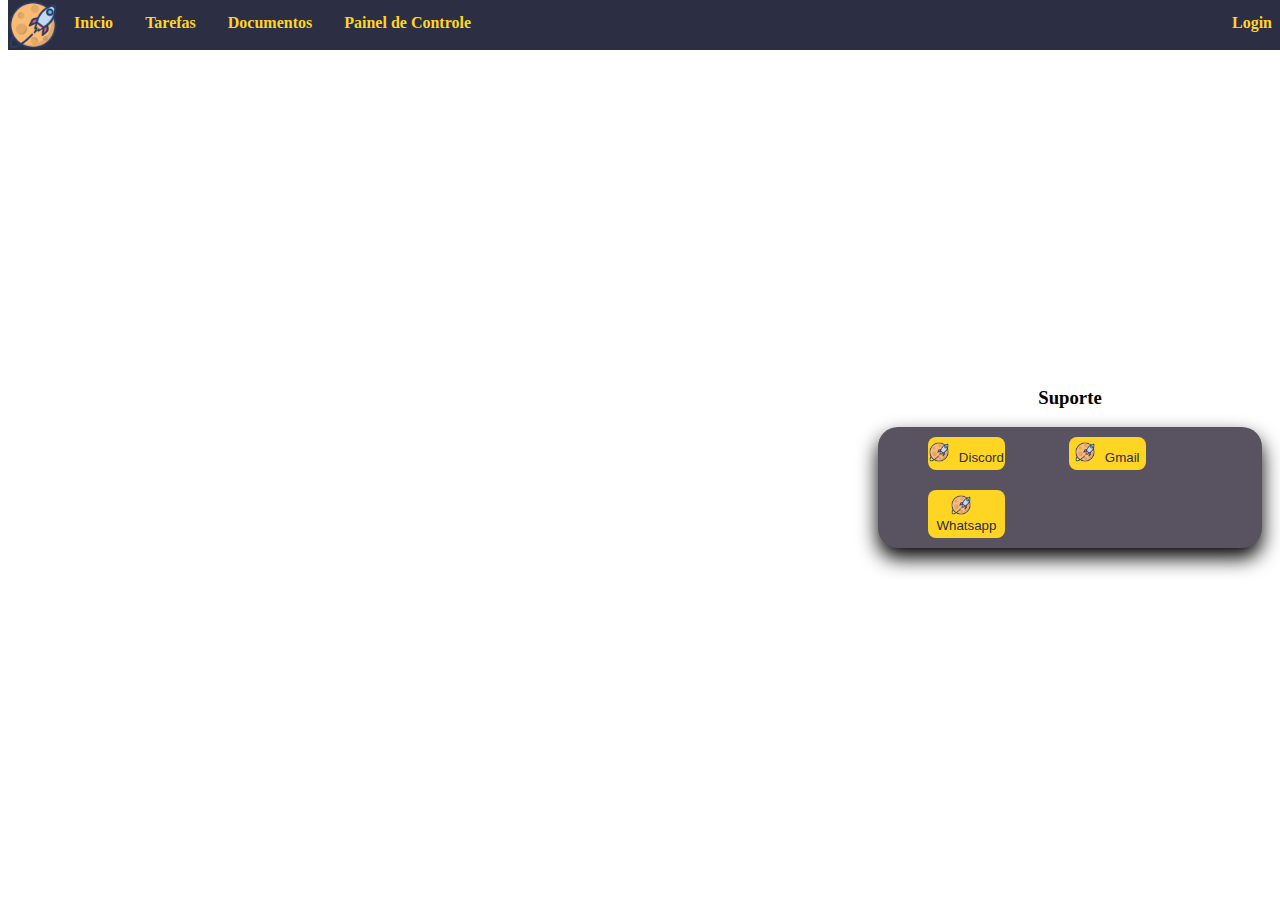
<file: index.html>
<!DOCTYPE html>
<html lang="pt-br">
<head>
    <meta charset="UTF-8">
    <meta http-equiv="X-UA-Compatible" content="IE=edge">
    <meta name="viewport" content="width=device-width, initial-scale=1.0">
    <link href="https://cdn.jsdelivr.net/npm/bootstrap@5.0.2/dist/css/bootstrap.min.css" rel="stylesheet" integrity="sha384-EVSTQN3/azprG1Anm3QDgpJLIm9Nao0Yz1ztcQTwFspd3yD65VohhpuuCOmLASjC" crossorigin="anonymous">
    <script src="https://cdn.jsdelivr.net/npm/bootstrap@5.0.2/dist/js/bootstrap.bundle.min.js" integrity="sha384-MrcW6ZMFYlzcLA8Nl+NtUVF0sA7MsXsP1UyJoMp4YLEuNSfAP+JcXn/tWtIaxVXM" crossorigin="anonymous"></script>
    <link href="index.css" rel="stylesheet">
    <link rel="icon" href="img/spaceship.png">
    <title>Spaceship</title>
</head>
<body>
    <ul><!--CÓDIGO DA BARRA DE MENU SUPERIOR-->
        <img src="img/spaceship.png" style="float:left" class="logo-bar">
        <li><a href="index.html">Inicio</a></li>
        <li><a href="central-tarefas.html">Tarefas</a></li>
        <li><a href="documentos.html">Documentos</a></li>
        <li><a href="#">Painel de Controle</a></li>
        <li style="float:right"><a href="login.html" class="active">Login</a></li>
    </ul>

    <!--CAIXA DOS APPS DE SUPORTE-->
    <div class="main-apps">
        <div class="app-titulo">
            <h3>Suporte</h3>
        </div>
        <div class="select-apps">
            <button class="app"><img class="icon-apps" src="img/spaceship.png"><a href="https://discord.gg/FmuArm5rSF">Discord</a></button>
            <button class="app"><img class="icon-apps" src="img/spaceship.png"><a href="#">Gmail</a></button>
            <button class="app"><img class="icon-apps" src="img/spaceship.png"><a href="#">Whatsapp</a></button>
        </div>
    </div>
    
    



</body>
</html>
</file>
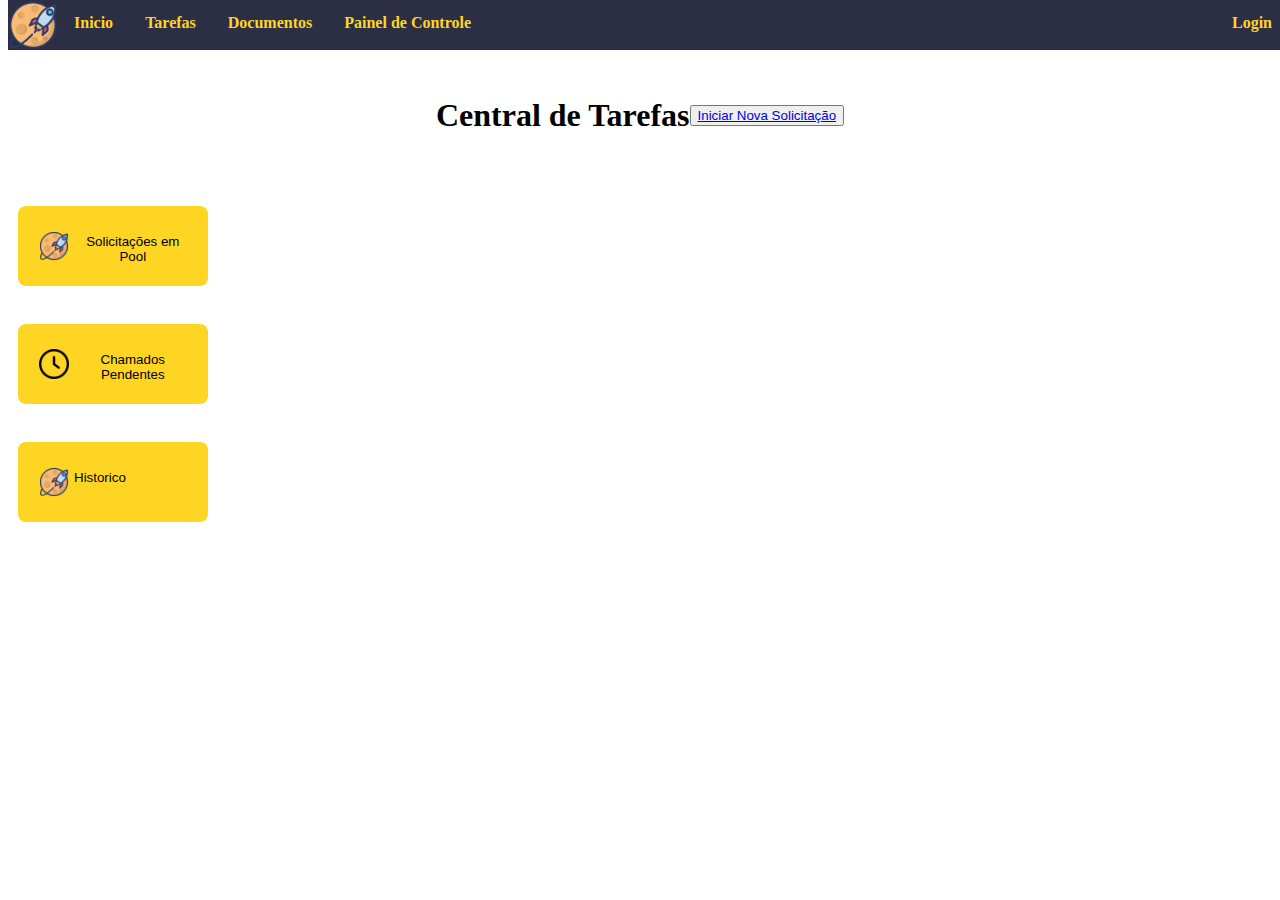
<file: central-tarefas.html>
<!DOCTYPE html>
<html lang="pt-br">
<head>
    <meta charset="UTF-8">
    <meta http-equiv="X-UA-Compatible" content="IE=edge">
    <meta name="viewport" content="width=device-width, initial-scale=1.0">
    <link href="https://cdn.jsdelivr.net/npm/bootstrap@5.0.2/dist/css/bootstrap.min.css" rel="stylesheet" integrity="sha384-EVSTQN3/azprG1Anm3QDgpJLIm9Nao0Yz1ztcQTwFspd3yD65VohhpuuCOmLASjC" crossorigin="anonymous">
    <script src="https://cdn.jsdelivr.net/npm/bootstrap@5.0.2/dist/js/bootstrap.bundle.min.js" integrity="sha384-MrcW6ZMFYlzcLA8Nl+NtUVF0sA7MsXsP1UyJoMp4YLEuNSfAP+JcXn/tWtIaxVXM" crossorigin="anonymous"></script>
    <link href="index.css" rel="stylesheet">
    <link href="central-tarefas.css" rel="stylesheet">
    <link rel="icon" href="img/spaceship.png">
    <title>Spaceship</title>
</head>
<body>
    <ul><!--CÓDIGO DA BARRA DE MENU SUPERIOR-->
        <img src="img/spaceship.png" style="float:left" class="logo-bar">
        <li><a href="index.html">Inicio</a></li>
        <li><a href="central-tarefas.html">Tarefas</a></li>
        <li><a href="#">Documentos</a></li>
        <li><a href="#">Painel de Controle</a></li>
        <li style="float:right"><a href="login.html" class="active">Login</a></li>
    </ul>
    <br>
    <div class="central-main">
        <h1 class="titulo-tarefas">Central de Tarefas</h1>
        <button style="float:right" class="iniciar-chamado"><a href="novo-chamado.html">Iniciar Nova Solicitação</a></button>
    </div>
    <div class="btn-opcoes">
        <button class="iniciar-chamado2"><img src="/img/spaceship.png" alt="PLACEHOLDER" class="imgButton" ><a href="./novo-chamado.html">Solicitações em Pool</a></button><br>
        <button class="iniciar-chamado2"><img src="/img/concluir.png" alt="PLACEHOLDER" class="imgButton"><a>Chamados Pendentes</a></button><br>   
        <button class="iniciar-chamado2"><img src="/img/spaceship.png" alt="PLACEHOLDER" class="imgButton"><a>Historico</a></button>
    </div>
    

</body>
</html>
</file>
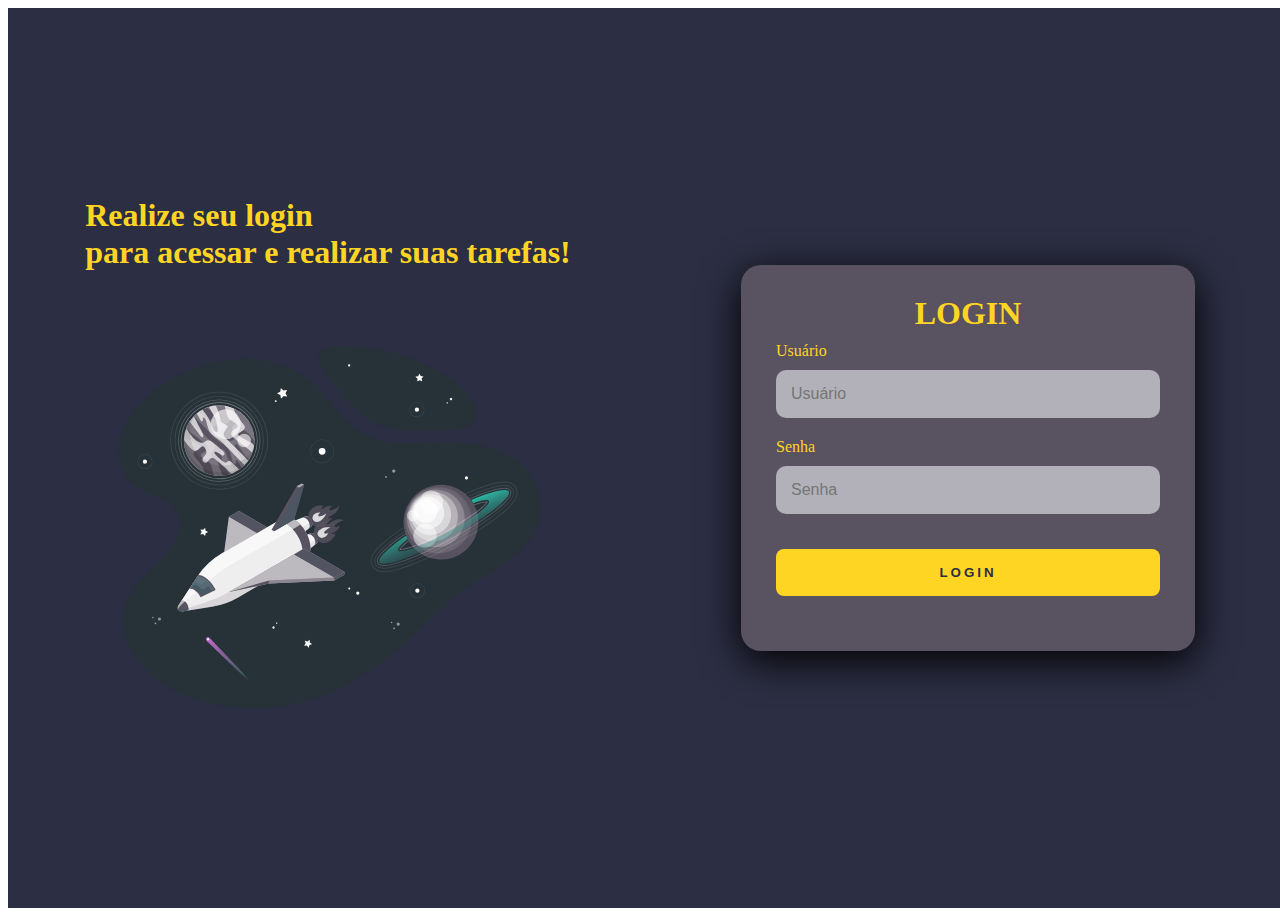
<file: login.html>
<!DOCTYPE html>
<html lang="en">
<head>
    <meta charset="UTF-8">
    <meta http-equiv="X-UA-Compatible" content="IE=edge">
    <meta name="viewport" content="width=device-width, initial-scale=1.0">
    <link href="https://cdn.jsdelivr.net/npm/bootstrap@5.0.2/dist/css/bootstrap.min.css" rel="stylesheet" integrity="sha384-EVSTQN3/azprG1Anm3QDgpJLIm9Nao0Yz1ztcQTwFspd3yD65VohhpuuCOmLASjC" crossorigin="anonymous">
    <script src="https://cdn.jsdelivr.net/npm/bootstrap@5.0.2/dist/js/bootstrap.bundle.min.js" integrity="sha384-MrcW6ZMFYlzcLA8Nl+NtUVF0sA7MsXsP1UyJoMp4YLEuNSfAP+JcXn/tWtIaxVXM" crossorigin="anonymous"></script>
    <link href="login.css" rel="stylesheet">
    <link rel="icon" href="img/spaceship.png">
    <title>Login</title>
</head>
<body>
    <div class="main-login">
        <div class="left-login"><!--PARTE DA ESQUERDA DA TELA DE LOGIN-->
            <h1>Realize seu login<br>para acessar e realizar suas tarefas!</h1>
            <img class="left-login-image" src="img/outer-space-animate.svg" alt="">
        </div>
        <div class="right-login"><!--PARTE DA DIREITA DA TELA DE LOGIN-->
            <div class="card-login"><!--EMGLOBA A PARTE DO USUÁRIO E SENHA E TÍTULO-->
                <h1>LOGIN</h1>
                <div class="textfield"><!--INPUT DO USUÁRIO-->
                    <label for="usuario">Usuário</label>
                    <input type="text" name="usuario" placeholder="Usuário" id="usuario">
                </div>
                <div class="textfield"><!--INPUT DA SENHA-->
                    <label for="senha">Senha</label>
                    <input type="password" name="senha" placeholder="Senha" id="senha">
                </div>
                <button class="btn-login" onclick="login()">Login</button>
            </div>
        </div>
    </div>




<script src="login.js"></script>
</body>
</html>
</file>
<file: index.css>
ul {/*REMOVE A FORMATACAO PADRAO*/
    list-style-type: none;
    margin: 0;
    padding: 0;
    overflow: hidden;
    background-color: #2C2E43;
    /*FIXA "BARRA DE MENU" NO TOPO*/
    position: fixed;
    top: 0;
    width: 100%;
}

li {
    float: left;/*COLOCA ELEMENTOS PERTO UM DO OUTRO*/
}

li a {
    display: block;/*FAZ TODA AREA DO LINK SER CLICAVEL*/
    color: #FFD523;
    text-align: center;
    padding: 14px 16px;/*COLOCA ESPACAMENTO ENTRE OS ELEMENTOS*/
    text-decoration: none;
    font-weight: 700;
  }

li a:hover {/*MUDA A COR QUANDO PASSA O MOUSE*/
    background-color: #595260;
    color: #FFD523;
}

.active {/*CRIA UMA CLASSE QUE MUDA A COR DO ELEMENTO*/
    background-color: #2C2E43;
  }

.logo-bar{
    width: 50px;
}

/*--------------------------------------------*/
/*PARTE SOBRE A ÁREA DE APLICATIVOS NA DIREITA*/
/*--------------------------------------------*/
.main-apps{
    width: 30vw;/*VAI OCUPAR 50% DA LARGURA*/
    height: 100vh;

    display: flex;/*FAZ AS COISAS FICAREM LADO A LADO*/

    flex-direction: column;

    float: right;
    margin-right: 10px;
    justify-content: center;/*JUSTIFICA EIXO X*/
    align-items: center;/*JUSTIFICA EIXO Y*/
}

.select-apps{
    width: 100%;
    flex-direction: initial;/*DEIXA OS BOTÕES LADO A LADO, IGNORANDO O FLEX-DIRECTION ANTERIOR*/

    justify-content: center;/*JUSTIFICA EIXO X*/
    align-items: center;/*JUSTIFICA EIXO Y*/

    background-color: #595260;

    border-radius: 20px;/*DEIXA A BORDA ARREDONDADA*/

    box-shadow: 0px 10px 20px;/*APLICA SOMBRA NA CAIXA*/
}

.app{
    width: 20%;
    background-color: #FFD523;
    border: 0;
    padding: 5px 0px;
    margin: 10px;
    border-radius: 8px;
    margin-left: 50px;
}

.app > a{
    text-decoration: none;
    color: #2C2E43;
}

.icon-apps{
    width: 20px;
    justify-self: center;
    margin-right: 10px;
}
</file>
<file: central-tarefas.css>
.central-main{
    margin-top: 50px;
    justify-content: center;
    align-items: center;
    display: flex;
}

.btn-opcoes > button{
    align-items: flex-start;
    width: 15%;
}

.iniciar-chamado2{
    align-items: center;
    display: flex;
    justify-items: center;
    margin: 10px;
    border: none;
    border-radius: 8px;
    background-color: #FFD523;
    text-align: center;
    padding: 20px 16px;/*ESPAÇAMENTO DOS BOTÕES*/
    transition: all .3s ease; /*DAR MINI DELAY NO HOVER PARA TER A SENSAÇÃO MAIS SUAVE*/
}
.iniciar-chamado2:first-child{ /*PEGA O PRIMEIRO ELEMENTO DA CLASSE :) */
    margin-top: 50px;
}
.iniciar-chamado2:hover{
    display: flex;
    background-color: #d4b21b;
    box-shadow: 1px 1px 3px black;
}
.iniciar-chamado2 a{ /*TEXTO DO BOTÃO*/
    padding-top: 8px;
    text-decoration: none;
    color: black;
}

.imgButton{
    width: auto;
    height: 30px;
    margin: 5px;
}
</file>
<file: login.css>
.main-login{/*CAIXA DO LOGIN INTEIRA*/
    width: 100vw;/*MÁXIMO DA LARGURA DA TELA*/
    height: 100vh;/*MÁXIMO DA ALTURA DA TELA*/

    background-color: #2C2E43;

    display: flex;/*FAZ AS COISAS FICAREM LADO A LADO*/

    justify-content: center;/*JUSTIFICA EIXO X*/
    align-items: center;/*JUSTIFICA EIXO Y*/
}

.left-login{
    width: 50vw;/*VAI OCUPAR 50% DA LARGURA*/
    height: 100vh;

    display: flex;/*FAZ AS COISAS FICAREM LADO A LADO*/

    justify-content: center;/*JUSTIFICA EIXO X*/
    align-items: center;/*JUSTIFICA EIXO Y*/

    flex-direction: column;/*COLOCA AS COISAS EMBAIXO UMA DA OUTRA MESMO USANDO FLEX*/
}

.left-login > h1 {
    color: #FFD523;
}

.left-login-image{
    width: 35vw;
}

.right-login{
    width: 50vw;/*VAI OCUPAR 50% DA LARGURA*/
    height: 100vh;

    display: flex;/*FAZ AS COISAS FICAREM LADO A LADO*/

    justify-content: center;/*JUSTIFICA EIXO X*/
    align-items: center;/*JUSTIFICA EIXO Y*/
}

.card-login{
    width: 60%;/*TAMANHO DA "DIV" QUE ESTÁ O CARD LOGIN, E NÃO A % DA TELA*/

    display: flex;

    justify-content: center;/*JUSTIFICA EIXO X*/
    align-items: center;/*JUSTIFICA EIXO Y*/

    flex-direction: column;/*COLOCA AS COISAS EMBAIXO UMA DA OUTRA MESMO USANDO FLEX*/
    
    padding: 30px 35px;

    background-color: #595260;

    border-radius: 20px;/*DEIXA A BORDA ARREDONDADA*/

    box-shadow: 0px 10px 40px;/*APLICA SOMBRA NA CAIXA*/
}

.card-login > h1{/*MUDA ARTIFICIOS DO "H1" DENTRO DA CAIXA DE LOGIN*/
    color: #FFD523;
    font-weight: 800;/*MUDA GROSSURA DA FONTE*/
    margin: 0;/*DIMINUI A MARGEM DA CAIXA*/
}

.textfield{/*DEIXA OS INPUTS DE LOGIN ALINHADOS*/
    width: 100%;/*PADRONIZA A LARGURA*/
    display: flex;
    flex-direction: column;/*FAZ FICAR EM COLUNA, MESMO EM FLEX*/

    align-items: flex-start;/*ALINHA O FLEX NA ESQUERDA*/

    justify-content: center;/*JUSTIFICA O TEXTO E COLOCA NO CENTRO DA CAIXA*/

    margin: 10px 0px;/*AFASTA OS INPUTS UM DO OUTROS*/
}

.textfield > input{
    width: 100%;

    border: none;/*TIRA A BORDA DO INPUT*/
    border-radius: 10px;/*ARREDONDA*/

    padding: 15px;/*AUMENTA O TAMANHO DO INPUT*/
    background-color: #B2B1B9;

    color: #FFD523;/*MUDA COR DA FONTE DO PLACEHOLDER E DA ESCRITA DO INPUT*/
    font-size: 12pt;

    outline: none;/*TIRA A MARCAÇÃO DE SELECIONADO DO INPUT*/

    box-sizing: border-box;
}

.textfield > label{
    color: #FFD523;/*MUDA COR DA ESCRITA EM CIMA DOS INPUTS*/
    margin-bottom: 10px;/*DEFINE O TAMANHO DA MARGEM DE BAIXO*/
}

.btn-login{
    width: 100%;
    padding: 16px 0px;
    margin: 25px;
    border: none;
    border-radius: 8px;
    font-weight: 800;
    text-transform: uppercase;
    outline: none;
    letter-spacing: 3px;
    color: #2C2E43;
    background-color: #FFD523;
}
</file>
